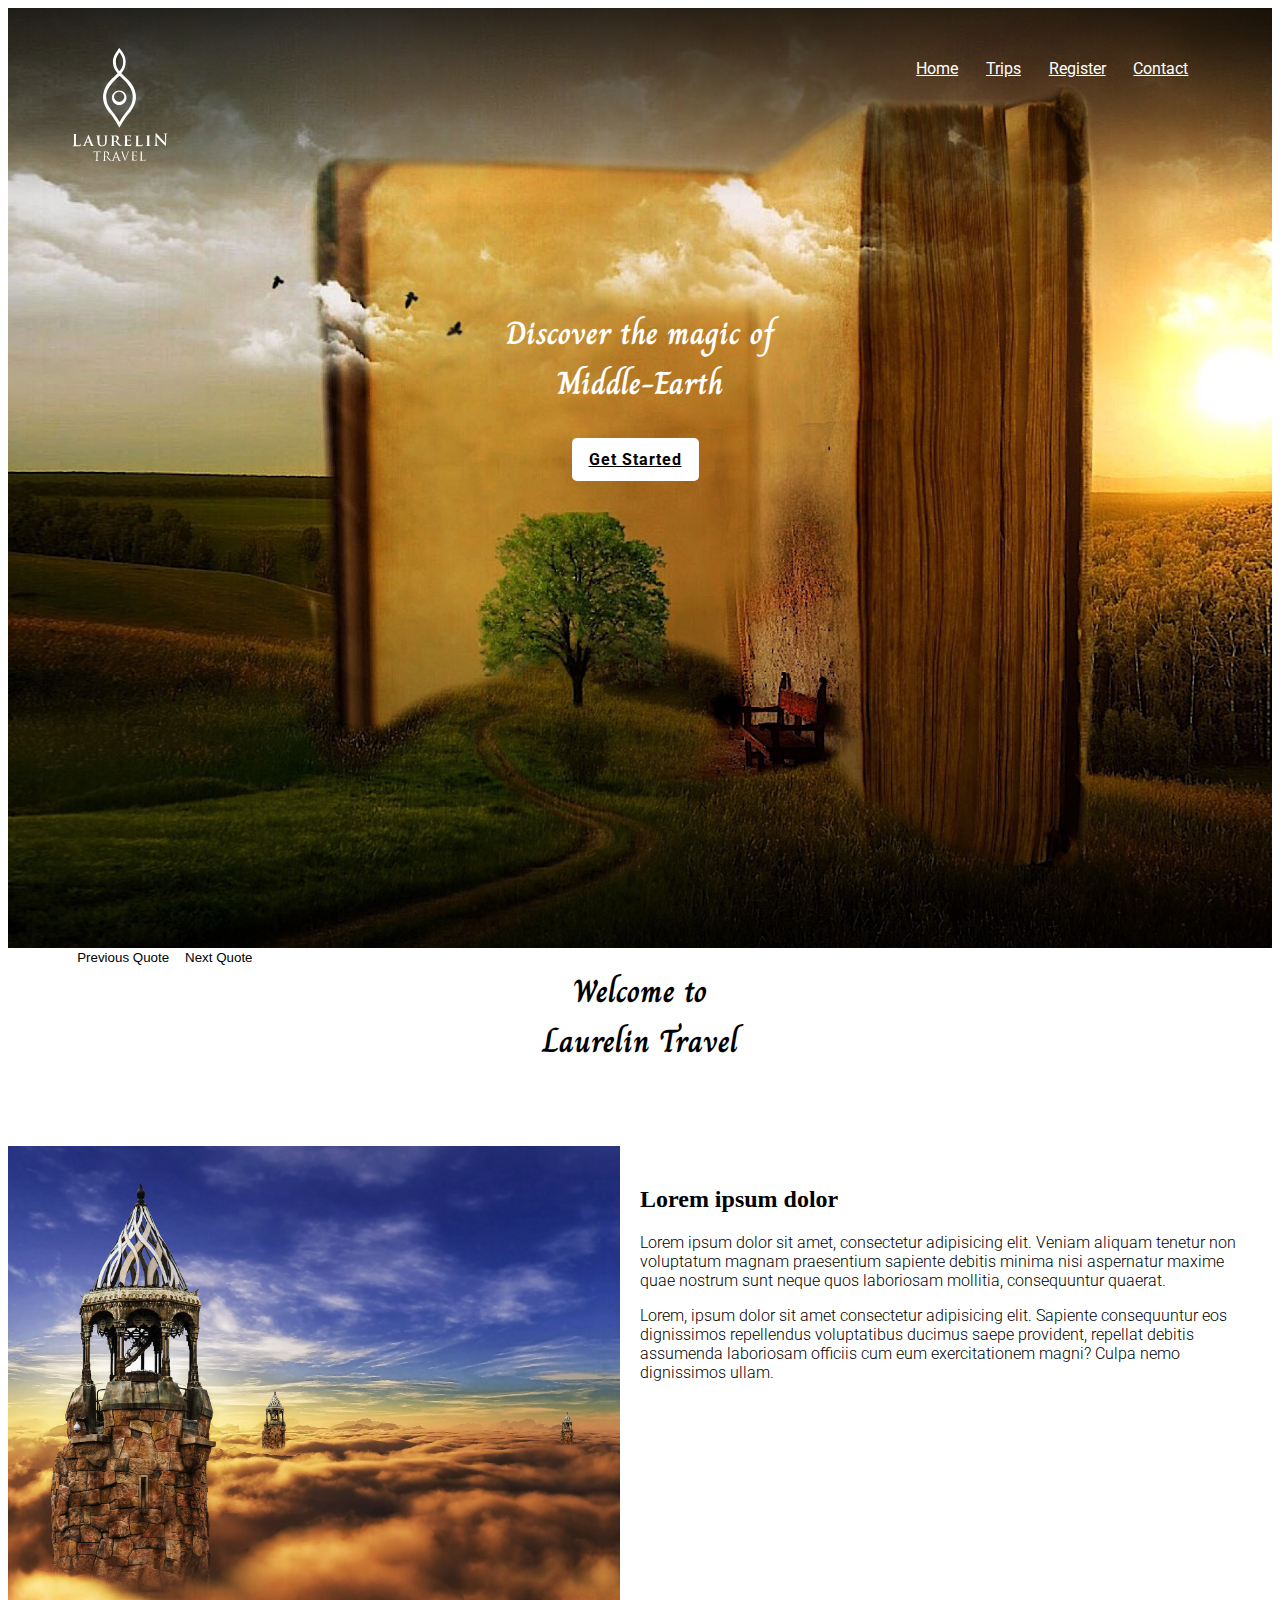
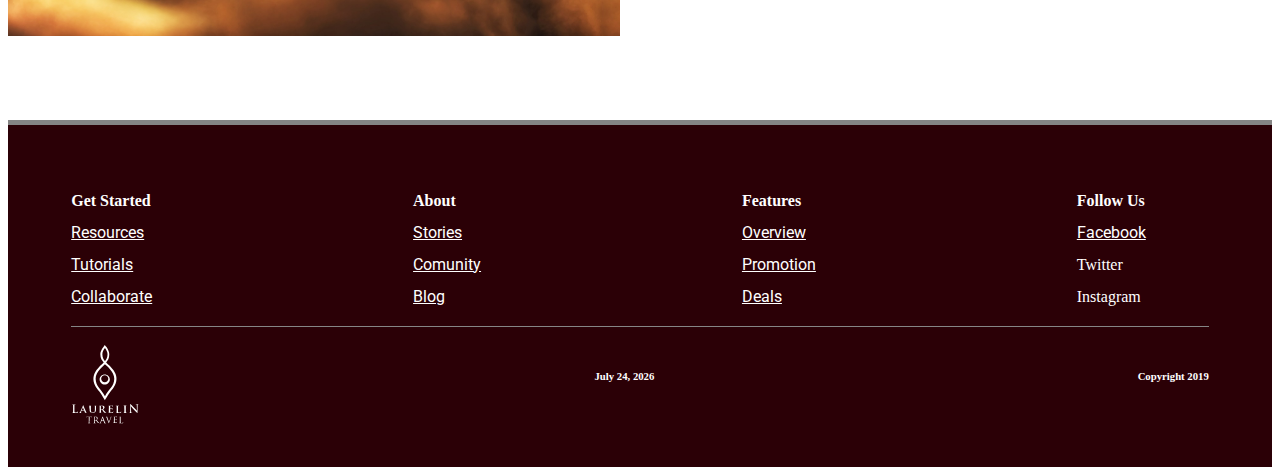
<file: index.html>
<!doctype html>
<html lang="en">
  <head>
    <!-- Required meta tags -->
    <meta charset="utf-8">
    <meta name="viewport" content="width=device-width, initial-scale=1, shrink-to-fit=no">

    <!-- Bootstrap CSS -->
    <link rel="stylesheet" href="https://use.fontawesome.com/releases/v5.6.3/css/all.css" integrity="sha384-UHRtZLI+pbxtHCWp1t77Bi1L4ZtiqrqD80Kn4Z8NTSRyMA2Fd33n5dQ8lWUE00s/" crossorigin="anonymous">
    <link rel="stylesheet" href="https://stackpath.bootstrapcdn.com/bootstrap/4.2.1/css/bootstrap.min.css" integrity="sha384-GJzZqFGwb1QTTN6wy59ffF1BuGJpLSa9DkKMp0DgiMDm4iYMj70gZWKYbI706tWS" crossorigin="anonymous">
    <link href="https://fonts.googleapis.com/css?family=Roboto:300,400,700" rel="stylesheet">
    <link href="https://fonts.googleapis.com/css?family=Charm|Tangerine" rel="stylesheet">

    <link rel="stylesheet" href="./css/styles.css">
    <title>Laurelin Travel</title>
  </head>

  <body>      
    <header class="hero-home" id="test">
        <nav id="nav" class="wrapper">
            <div class="logo"><img src="img/svg/logo.svg" alt="Logo Laurelin Travel">
            </div>
            <ul class="desktop-links">
                <li><a href="index.html">Home</a></li>
                <li><a href="trips.html">Trips</a></li>
                <li><a href="register.html">Register</a></li>
                <li><a href="contact.html">Contact</a></li>                    
            </ul>          
            <button id="mobileMenuBtn" class="menu-button">
                    <!-- <img src="./assets/menu.svg" alt="#"> -->
                    <svg width="100px" height="68px" viewBox="0 0 100 68" version="1.1" xmlns="http://www.w3.org/2000/svg" xmlns:xlink="http://www.w3.org/1999/xlink">
                        <!-- Generator: Sketch 52.3 (67297) - http://www.bohemiancoding.com/sketch -->
                        <title>Group</title>
                        <desc>Created with Sketch.</desc>
                        <g id="Page-1" stroke="none" stroke-width="1" fill="none" fill-rule="evenodd">
                            <g id="Artboard" transform="translate(-81.000000, -48.000000)" fill="#FFFFFF" fill-rule="nonzero">
                                <g id="Group" transform="translate(81.000000, 48.000000)">
                                    <rect id="top-bar" x="0" y="0" width="100" height="8"></rect>
                                    <rect id="middle-bar" x="0" y="30" width="75" height="8"></rect>
                                    <rect id="bottom-bar" x="0" y="60" width="50" height="8"></rect>
                                </g>
                            </g>
                        </g>
                    </svg>
                </button>
                <div id="mobileLinks">
                    <ul class="mobileLinks">
                        <li><a href="index.html">Home</a></li>
                        <li><a href="trips.html">Trips</a></li>
                        <li><a href="register.html">Registration</a></li>
                        <li><a href="contact.html">Contact</a></li> 
                    </ul> 
                </div> 
        </nav>
          
        <div class="hero-content wrapper">
            <div class="center">
                <h1>Discover the magic of<br><span>Middle-Earth</span></h1>
                
                <a href="#" class="primary-button">Get Started</a>
                
            </div>
        </div>

    </header>
    
    <div class="btn-container wrapper">
        <button class="btn" id="btn-back">Previous Quote</button>
        <button class="btn" id="btn-forward">Next Quote</button>
    </div> 
    <main>
         <h1 class="wrapper">Welcome to<br>
            Laurelin Travel</h1>
         <div class="container">
            <section class="wrapper img-container"><img src="./img/home-img-1.jpg"></section>
            <section class="wrapper txt-container">
                <h2>Lorem ipsum dolor</h2>
                <p>Lorem ipsum dolor sit amet, consectetur adipisicing elit. Veniam aliquam tenetur non voluptatum magnam praesentium sapiente debitis minima nisi aspernatur maxime quae nostrum sunt neque quos laboriosam mollitia, consequuntur quaerat. </p>
                <p>Lorem, ipsum dolor sit amet consectetur adipisicing elit. Sapiente consequuntur eos dignissimos repellendus voluptatibus ducimus saepe provident, repellat debitis assumenda laboriosam officiis cum eum exercitationem magni? Culpa nemo dignissimos ullam.</p>
            </section>
        </div>
    </main>

    <footer>
        <div class="wrapper">
            <div class="footer-container">
                <div class="footer-links">
                    <ul>
                        <li><strong>Get Started</strong></li>                     
                        <li><a href="#">Resources</a></li>
                        <li><a href="#">Tutorials</a></li>
                        <li><a href="#">Collaborate</a></li>
                    </ul>
                    <ul>
                        <li><strong>About</strong></li>                        
                        <li><a href="#">Stories</a></li>
                        <li><a href="#">Comunity</a></li>
                        <li><a href="#">Blog</a></li>
                    </ul>
                    <ul>
                        <li><strong>Features</strong></li>                        
                        <li><a href="#">Overview</a></li>
                        <li><a href="#">Promotion</a></li>
                        <li><a href="#">Deals</a></li>
                    </ul>
                    <ul>
                        <li><strong>Follow Us</strong>                        
                        </li>
                            <li><a href="#"><i class="fab fa-facebook fa-lg"></i>  Facebook</a></li>
                            <li><a href="#"></a><i class="fab fa-twitter-square fa-lg"></i>  Twitter</a></li>
                            <li><a href="#"></a><i class="fab fa-instagram fa-lg"></i>  Instagram</a></li>
                    </ul>
                </div> <!-- footer-links -->
            </div > <!-- closing footer-container -->        
        <hr>
            <div class="footer-container">        
                <div class="logo"><a href="index.html"><img src="./img/svg/logo.svg" alt="Logo"></a></div>
                <h6 id="todaysDate"></h6> <!--  display date function -->
                <h6>Copyright 2019</h6>
            </div>
        </div> <!--  closing wrapper -->
    </footer>

    <script src="./js/script.js"></script>   
  </body>
</html>
</file>
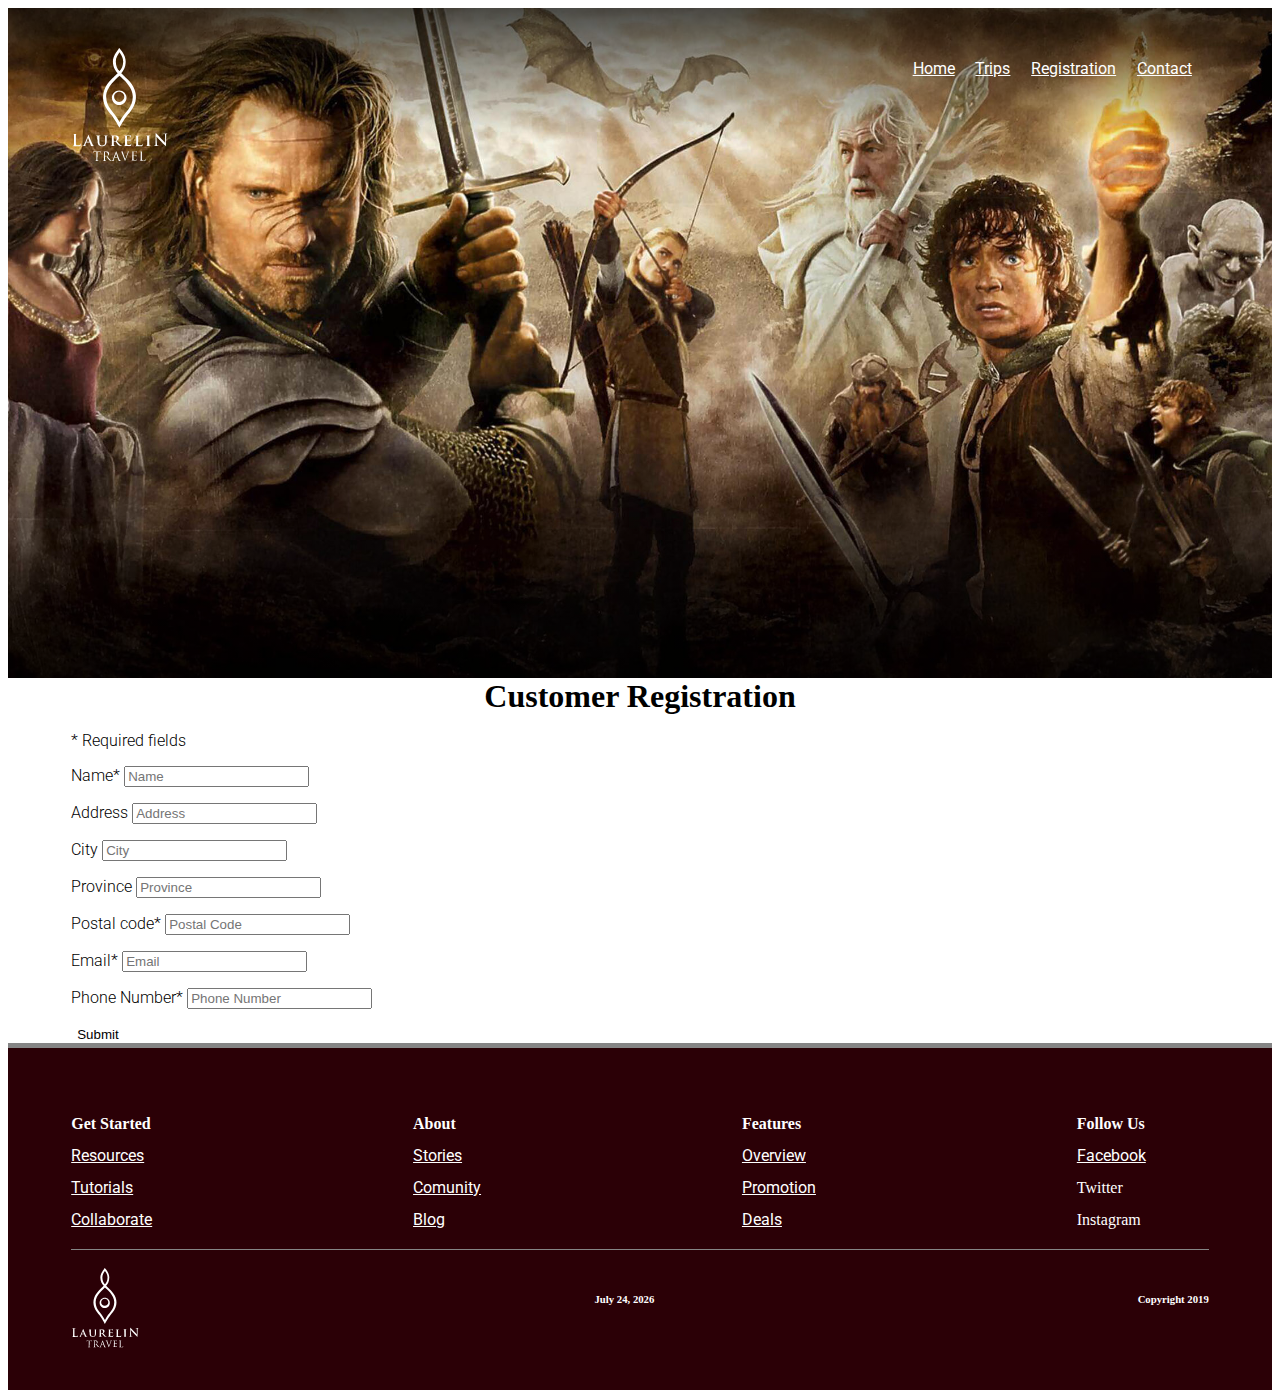
<file: register.html>
<!doctype html>
<html lang="en">
  <head>
    <!-- Required meta tags -->
    <meta charset="utf-8">
    <meta name="viewport" content="width=device-width, initial-scale=1, shrink-to-fit=no">

    <!-- Bootstrap CSS -->
    <!-- <link rel="stylesheet" href="https://use.fontawesome.com/releases/v5.6.3/css/all.css" integrity="sha384-UHRtZLI+pbxtHCWp1t77Bi1L4ZtiqrqD80Kn4Z8NTSRyMA2Fd33n5dQ8lWUE00s/" crossorigin="anonymous"> -->
    <!-- <link rel="stylesheet" href="https://stackpath.bootstrapcdn.com/bootstrap/4.2.1/css/bootstrap.min.css" integrity="sha384-GJzZqFGwb1QTTN6wy59ffF1BuGJpLSa9DkKMp0DgiMDm4iYMj70gZWKYbI706tWS" crossorigin="anonymous"> -->
    <link href="https://fonts.googleapis.com/css?family=Roboto:300,400,700" rel="stylesheet">
    <link href="https://fonts.googleapis.com/css?family=Roboto:300,400,700" rel="stylesheet">
    <link rel="stylesheet" href="./css/styles.css">
    <title>Laurelin Travel</title>
  </head>

  <body>      
    <header class="hero">
        <nav id="nav" class="wrapper">
            <div class="logo"><img src="img/svg/logo.svg" alt="Logo Laurelin Travel">
            </div>
            <ul class="desktop-links">
                <li><a href="index.html">Home</a></li>
                <li><a href="trips.html">Trips</a></li>
                <li><a href="register.html">Registration</a></li>
                <li><a href="contact.html">Contact</a></li> 
            </ul>          
            <button id="mobileMenuBtn" class="menu-button">
                <!-- <img src="./assets/menu.svg" alt="#"> -->
                <svg width="100px" height="68px" viewBox="0 0 100 68" version="1.1" xmlns="http://www.w3.org/2000/svg" xmlns:xlink="http://www.w3.org/1999/xlink">
                    <!-- Generator: Sketch 52.3 (67297) - http://www.bohemiancoding.com/sketch -->
                    <title>Group</title>
                    <desc>Created with Sketch.</desc>
                    <g id="Page-1" stroke="none" stroke-width="1" fill="none" fill-rule="evenodd">
                        <g id="Artboard" transform="translate(-81.000000, -48.000000)" fill="#FFFFFF" fill-rule="nonzero">
                            <g id="Group" transform="translate(81.000000, 48.000000)">
                                <rect id="top-bar" x="0" y="0" width="100" height="8"></rect>
                                <rect id="middle-bar" x="0" y="30" width="75" height="8"></rect>
                                <rect id="bottom-bar" x="0" y="60" width="50" height="8"></rect>
                            </g>
                        </g>
                    </g>
                </svg>
            </button>
            <div id="mobileLinks">
                <ul class="mobileLinks">
                        <li><a href="index.html">Home</a></li>
                        <li><a href="trips.html">Trips</a></li>
                        <li><a href="register.html">Registration</a></li>
                        <li><a href="contact.html">Contact</a></li> 
                </ul> 
            </div> 
        </nav>
          
        <!-- <div class="hero-content wrapper">
            <div class="center">
                <h1>Discover the magic of<br><span>Middle-Earth</span></h1>
                
                <a href="#" class="primary-button">Get Started</a>
                
            </div>
        </div> -->

    </header>
    
    <main>
         <h1 class="wrapper">Customer Registration</h1>

         <div class="wrapper">
            
            <form action="" name="form1">  
                <p>* Required fields</p>
                <p>
                    <label for="name">Name*</label>
                    <input type="text" name="name" id="name" placeholder="Name" required>
                    <p id="errorName" style="display:none">Please enter your name</p>
                </p>
                <p>
                    <label for="address">Address</label>
                    <input type="text" name="address" id="address" placeholder="Address">
                    <p id="errorAddess" style="display:none">Please enter your address</p>
                </p>
                <p>
                    <label for="city">City</label>
                    <input type="text" name="city" id="city" placeholder="City">
                    <p id="errorCity" style="display:none">Please enter your city</p>
                </p>
                <p>
                    <label for="province">Province</label>
                    <input type="text" name="province" id="province" placeholder="Province">
                    <p id="errorProvince" style="display:none">Please enter your city</p>
                </p>
                <p>
                    <label for="postalCode">Postal code*</label>
                    <input type="text" name="postalCode" id="postalCode" placeholder="Postal Code" required>
                    <p id="errorPostalCode" style="display:none">Please enter your Postal code</p>
                </p>
                <p>
                    <label for="email">Email*</label>
                    <input type="email" name="email" id="email" placeholder="Email" required>
                    <p id="errorEmail" style="display:none">Please enter your email address</p>
                </p>
                <p>
                    <label for="phone">Phone Number*</label>
                    <input type="tel" name="phone" id="phone" placeholder="Phone Number" required>
                    <p id="errorPhone" style="display:none">Please enter your phone number</p>
                </p>
                
                <button type="submit" name="submitButton" id="submitButton" value="Submit">Submit</button>
        
            </form>
    </main>

    <footer>
        <div class="wrapper">
            <div class="footer-container">
                <div class="footer-links">
                    <ul>
                        <li><strong>Get Started</strong></li>                     
                        <li><a href="#">Resources</a></li>
                        <li><a href="#">Tutorials</a></li>
                        <li><a href="#">Collaborate</a></li>
                    </ul>
                    <ul>
                        <li><strong>About</strong></li>                        
                        <li><a href="#">Stories</a></li>
                        <li><a href="#">Comunity</a></li>
                        <li><a href="#">Blog</a></li>
                    </ul>
                    <ul>
                        <li><strong>Features</strong></li>                        
                        <li><a href="#">Overview</a></li>
                        <li><a href="#">Promotion</a></li>
                        <li><a href="#">Deals</a></li>
                    </ul>
                    <ul>
                        <li><strong>Follow Us</strong>                        
                        </li>
                            <li><a href="#"><i class="fab fa-facebook fa-lg"></i>  Facebook</a></li>
                            <li><a href="#"></a><i class="fab fa-twitter-square fa-lg"></i>  Twitter</a></li>
                            <li><a href="#"></a><i class="fab fa-instagram fa-lg"></i>  Instagram</a></li>
                    </ul>
                </div> <!-- footer-links -->
            </div > <!-- closing footer-container -->        
        <hr>
            <div class="footer-container">        
                <div class="logo"><a href="index.html"><img src="./img/svg/logo.svg" alt="Logo"></a></div>
                <h6 id="todaysDate"></h6> <!--  display date function -->
                <h6>Copyright 2019</h6>
            </div>
        </div> <!--  closing wrapper -->
    </footer>

    <script src="./js/script-register.js"></script>   
  </body>
</html>
</file>
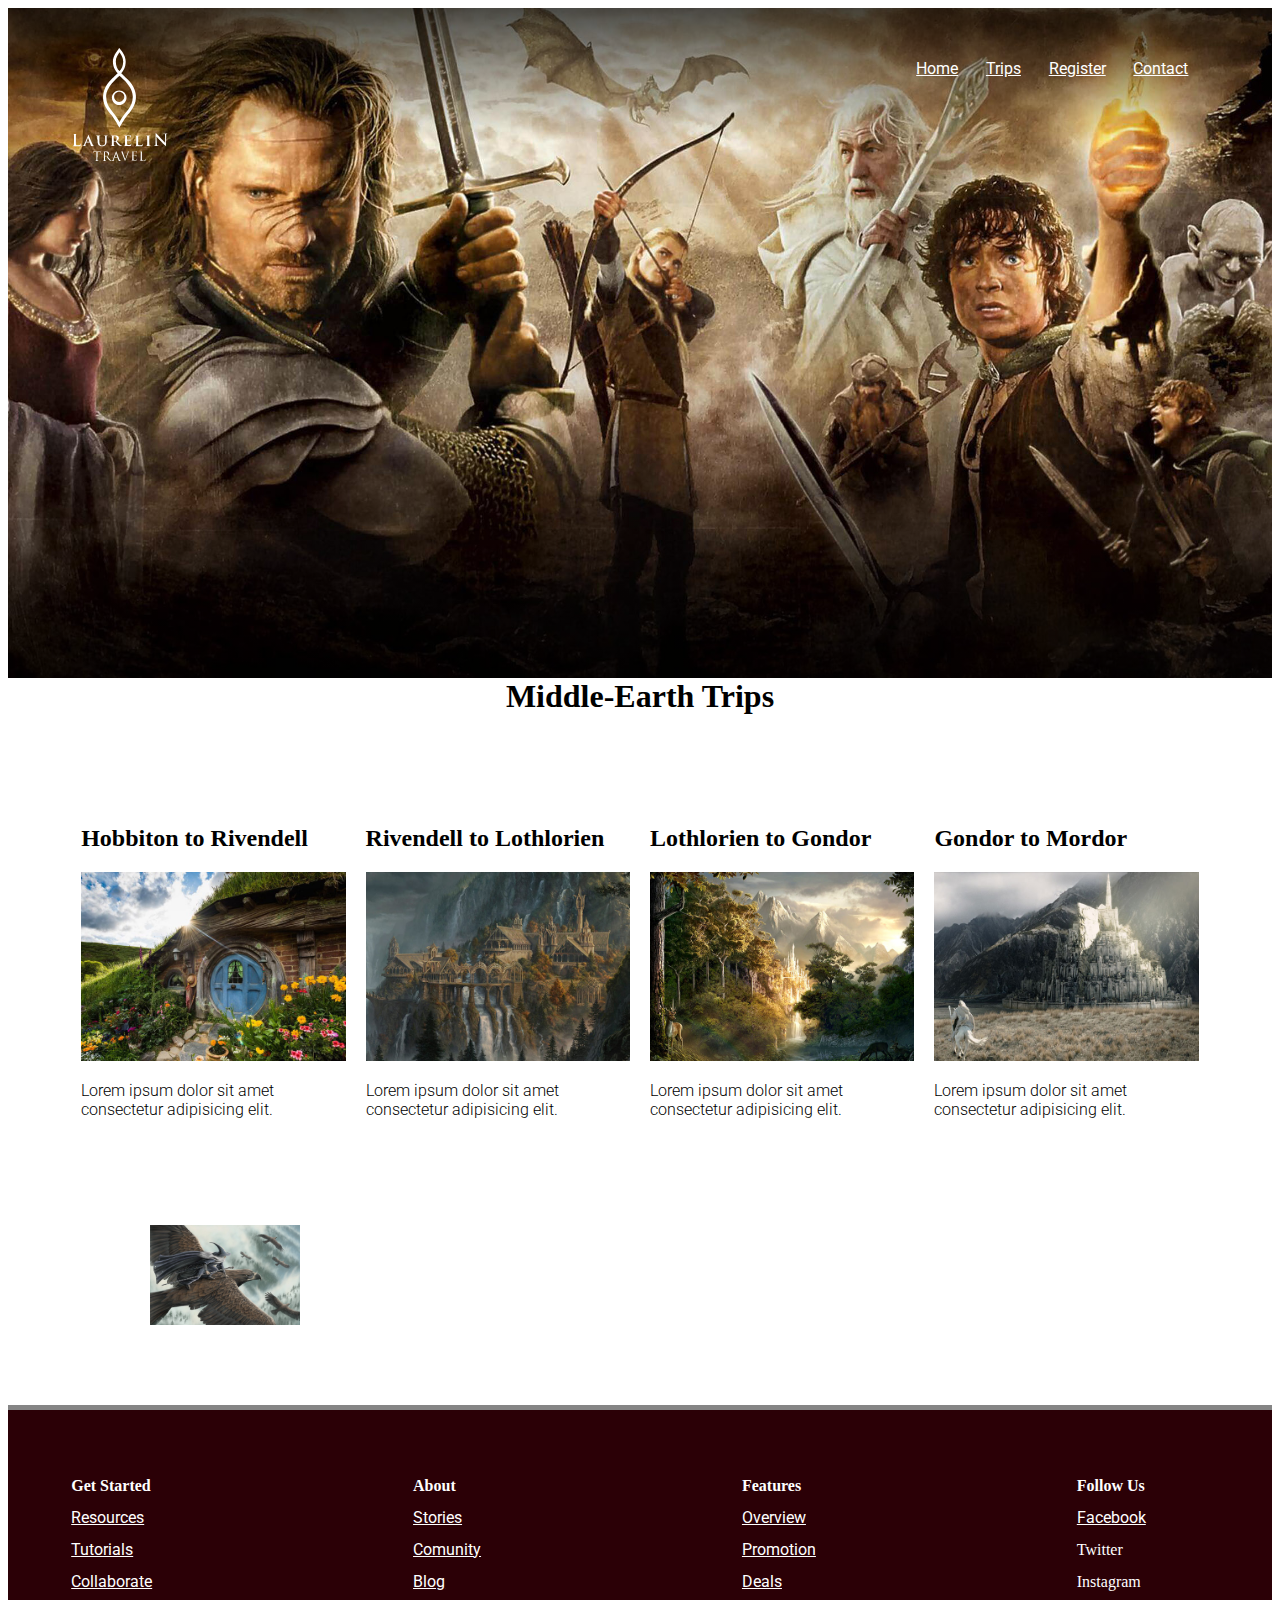
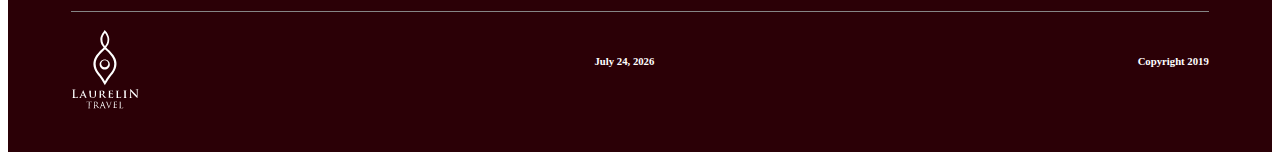
<file: trips.html>
<!doctype html>
<html lang="en">
  <head>
    <!-- Required meta tags -->
    <meta charset="utf-8">
    <meta name="viewport" content="width=device-width, initial-scale=1, shrink-to-fit=no">

    <!-- Bootstrap CSS -->
    <link rel="stylesheet" href="https://use.fontawesome.com/releases/v5.6.3/css/all.css" integrity="sha384-UHRtZLI+pbxtHCWp1t77Bi1L4ZtiqrqD80Kn4Z8NTSRyMA2Fd33n5dQ8lWUE00s/" crossorigin="anonymous">
    <link rel="stylesheet" href="https://stackpath.bootstrapcdn.com/bootstrap/4.2.1/css/bootstrap.min.css" integrity="sha384-GJzZqFGwb1QTTN6wy59ffF1BuGJpLSa9DkKMp0DgiMDm4iYMj70gZWKYbI706tWS" crossorigin="anonymous">
    <link href="https://fonts.googleapis.com/css?family=Roboto:300,400,700" rel="stylesheet">
    <link href="https://fonts.googleapis.com/css?family=Roboto:300,400,700" rel="stylesheet">
    <link rel="stylesheet" href="./css/styles.css">
    <title>Laurelin Travel</title>
  </head>

  <body>      
    <header class="hero">
        <nav id="nav" class="wrapper">
            <div class="logo"><img src="img/svg/logo.svg" alt="Logo Laurelin Travel">
            </div>
            <ul class="desktop-links">
                <li><a href="index.html">Home</a></li>
                <li><a href="trips.html">Trips</a></li>
                <li><a href="register.html">Register</a></li>
                <li><a href="contact.html">Contact</a></li> 
            </ul>          
            <button class="menu-button">
                <!-- <img src="./assets/menu.svg" alt="#"> -->
                <svg width="100px" height="68px" viewBox="0 0 100 68" version="1.1" xmlns="http://www.w3.org/2000/svg" xmlns:xlink="http://www.w3.org/1999/xlink">
                    <!-- Generator: Sketch 52.3 (67297) - http://www.bohemiancoding.com/sketch -->
                    <title>Group</title>
                    <desc>Created with Sketch.</desc>
                    <g id="Page-1" stroke="none" stroke-width="1" fill="none" fill-rule="evenodd">
                        <g id="Artboard" transform="translate(-81.000000, -48.000000)" fill="#FFFFFF" fill-rule="nonzero">
                            <g id="Group" transform="translate(81.000000, 48.000000)">
                                <rect id="top-bar" x="0" y="0" width="100" height="8"></rect>
                                <rect id="middle-bar" x="0" y="30" width="75" height="8"></rect>
                                <rect id="bottom-bar" x="0" y="60" width="50" height="8"></rect>
                            </g>
                        </g>
                    </g>
                </svg>
            </button>  
        </nav>
          
        <!-- <div class="hero-content wrapper">
            <div class="center">
                <h1>Discover the magic of<br><span>Middle-Earth</span></h1>
                
                <a href="#" class="primary-button">Get Started</a>
                
            </div>
        </div> -->

    </header>
    
    <main>
         <h1 class="wrapper">Middle-Earth Trips</h1>

         <div class="wrapper trip-container">
            <section class="trip-card" id="changeImg1">
                <h2>Hobbiton to Rivendell</h2>
                <div class="img-container">
                    <img id="trip1" src="./img/hobbiton.jpg" alt="Hobbiton">
                </div>
                <p>Lorem ipsum dolor sit amet consectetur adipisicing elit.</p>
            </section>

            <section class="trip-card" id="changeImg2">
                <h2>Rivendell to Lothlorien</h2>
                <div class="img-container">
                    <img id="trip2" src="./img/rivendell.jpg" alt="Bilbo Baggins Home">
                </div>
                <p>Lorem ipsum dolor sit amet consectetur adipisicing elit. </p>
            </section>

            <section class="trip-card" id="changeImg3">
                <h2>Lothlorien to Gondor</h2>
                <div class="img-container">
                    <img id="trip3" id="trip3" src="./img/lothlorien.jpg" alt="Bilbo Baggins Home">
                </div>
                <p>Lorem ipsum dolor sit amet consectetur adipisicing elit.</p>
            </section>

            <section class="trip-card" id="changeImg4">
                <h2>Gondor to Mordor</h2>
                <div class="img-container">
                    <img id="trip4" src="./img/gondor.jpg" alt="Bilbo Baggins Home">
                </div>
                <p>Lorem ipsum dolor sit amet consectetur adipisicing elit.</p>
            </section>

        </div>

        <div id="animation">
            <img id="gandalfsEagle" src="./img/gandalf-eagle.jpg">
        </div>

    </main>

    <footer>
        <div class="wrapper">
            <div class="footer-container">
                <div class="footer-links">
                    <ul>
                        <li><strong>Get Started</strong></li>                     
                        <li><a href="#">Resources</a></li>
                        <li><a href="#">Tutorials</a></li>
                        <li><a href="#">Collaborate</a></li>
                    </ul>
                    <ul>
                        <li><strong>About</strong></li>                        
                        <li><a href="#">Stories</a></li>
                        <li><a href="#">Comunity</a></li>
                        <li><a href="#">Blog</a></li>
                    </ul>
                    <ul>
                        <li><strong>Features</strong></li>                        
                        <li><a href="#">Overview</a></li>
                        <li><a href="#">Promotion</a></li>
                        <li><a href="#">Deals</a></li>
                    </ul>
                    <ul>
                        <li><strong>Follow Us</strong>                        
                        </li>
                            <li><a href="#"><i class="fab fa-facebook fa-lg"></i>  Facebook</a></li>
                            <li><a href="#"></a><i class="fab fa-twitter-square fa-lg"></i>  Twitter</a></li>
                            <li><a href="#"></a><i class="fab fa-instagram fa-lg"></i>  Instagram</a></li>
                    </ul>
                </div> <!-- footer-links -->
            </div > <!-- closing footer-container -->        
        <hr>
            <div class="footer-container">        
                <div class="logo"><a href="index.html"><img src="./img/svg/logo.svg" alt="Logo"></a></div>
                <h6 id="todaysDate"></h6> <!--  display date function -->
                <h6>Copyright 2019</h6>
            </div>
        </div> <!--  closing wrapper -->
    </footer>

    <script src="./js/script-trips.js"></script>   
  </body>
</html>
</file>
<file: css/styles.css>
/****************************
General section
*****************************/
.wrapper {
    max-width: 1500px;
    width: 90%;
    margin: 0 auto;
}

p, a {
    font-family: "Roboto", sans-serif;
}
h1 {
    font-weight: 700;
    font-family: 'Charm', cursive;
    margin: 30px auto;
    text-align: center;
}
p {
    font-weight: 300;
}
button {
    border: none;
    background: none;
}
.primary-button {
    background: white;
    padding: 10px 15px;
    border-radius: 5px;
    border: 2px solid white;
    color: black;
    font-weight: 700;    
    margin-right: 10px;
    letter-spacing: 1px;
}
.secondary-button {    
    padding: 10px 15px;
    border-radius: 5px;
    border: 2px solid white;
    font-weight: 700;
    text-decoration: none;
    letter-spacing: 1px;
}
#mobileLinks {
    display: none;
}

/****************************
Hero section
*****************************/
#test {
    background-image: 
        linear-gradient(
            rgba(0,0,0,0.7) 0%,
            rgba(0,0,0,0.0) 20%,
            rgba(0,0,0,0.0) 60%,
            rgba(0,0,0,0.7) 100%
    ),
        url("../img/hero-img-1.jpg");
    background-size: cover;
    background-position: 50% 60%;
    height: 100vh;
    display: flex;
    flex-direction: column;
    justify-content: flex-start;
    padding-bottom: 40px;    
}

.hero {
    background-image: 
        linear-gradient(
            rgba(0,0,0,0.7) 0%,
            rgba(0,0,0,0.0) 20%,
            rgba(0,0,0,0.0) 60%,
            rgba(0,0,0,0.7) 100%
    ),
        url("../img/hero-img-3.jpg");
    background-size: cover;
    background-position: 50% 30%;
    height: 70vh;
    display: flex;
    flex-direction: column;
    justify-content: flex-start;
    padding-bottom: 40px;    
}

nav {
    width: 100%;
    height: 100px;
    color: white;
    display: flex;
    justify-content: space-between;
    padding: 10px 1.25rem;
    align-items: center;
}
.logo {
    width: 40px;
    height: 40px;
}
nav ul {
    margin: 0;
    padding: 0;
    display: flex;
    width: 300px;
    justify-content: space-around;    
}
li {
    list-style: none;   
    /* border-right: 1px solid white;  */
    padding-right: 13px;
}
nav a {
    color: white;
}
.hero-content {
    margin: 0 auto;
    color: white;
    /* max-width: 900px; */
    /* width: 90%; */
}
.center {
    margin-top: 150px;
    display: flex;
    flex-direction: column;
    justify-content: flex-end;
    align-items: center;
}
.center span{
    font-family: ;
    margin-top: 10px;
}
.menu-button {
    display: none;
}
.menu-button img {
    width: 20px;;
}
.menu-button svg {
    height: 20px;
    width: 20px;    
}
.menu-button:hover {
    cursor: pointer;
}
.menu-button #bottom-bar,
.menu-button #middle-bar {
    transition: 0.2s;
    transform-origin: 50% 50%;
}
.menu-button:hover #middle-bar {
    width: 100px;
    transform: rotate(180deg);
} 
.menu-button:hover #bottom-bar {
    width: 100px;
} 

@media (max-width: 600px) {
    .menu-button {
        display: block;
    }
    .desktop-links {
        display: none;
    }
}

/****************************
Main section
*****************************/
main .container {
    margin: 80px auto;
    display: flex;
    flex-direction: row;
}
main .img-container .txt-container {
    width: 50%;
}
.txt-container {
    padding: 20px;
}
.img-container img {
    width: 100%;
}

/****************************
Trips
*****************************/
#animation {
    position: relative;
    height: 100px;
    margin-bottom: 80px;
}
#gandalfsEagle {
    height: 100px;
    position: absolute;
    left: 0;

}
.trip-container {
    margin-top: 80px;
    margin-bottom: 80px;
    display: flex;
    flex-direction: row;
    justify-content: space-between;
}
.trip-card {
    width: 50%;
    padding: 10px;
}

/****************************
Footer section
*****************************/
footer {
    background: #2b0006;
    color: white;
    /* height: 400px;  */
    padding: 50px 0;
    border-top: 5px solid #858585;
}
footer li {
    line-height: 2;
}
footer a {
    color: white;
}
footer a:hover {
    color: white;
}

.footer-container {
    display: flex;
    justify-content: space-between;
    padding: 10px 0; 
    margin: 0;   
}
.footer-container img {
    width: 70px;
}
.footer-links {
    display: flex;
    justify-content: space-between;
    padding: 0;
    width: 100%;
    margin-right: 50px;
}
.footer-links ul {
    margin: 0px;
    padding: 0;
    text-align: left;
}
footer hr {
    border: 0;
    border-top: 1px solid #858585;
    margin-top: 3px;
}

@media (max-width: 900px) {
    .footer-container {
        flex-direction: column;
        justify-content: space-between;
    }
    .footer-links {
        width: 100%;
        margin-bottom: 30px;
    }
    .subscribe-container {
        width: 100%;
        margin: 0 auto;
        padding-bottom: 15px;
    }
    .subscribe-container .primary-button {
        margin: 20px 0;
        /* padding: 0; */
    }
    .subscribe-container input[type=text] {
        margin: 0px;        
    }
    footer .logo {
        margin: 20px;
    } 
    .footer-container .logo, h6 {
        margin: 10px auto;        
    }
    .subscribe-container {
        margin: 0;
        padding: 0;
    }
}

@media (max-width: 600px) {
    .footer-links {
        flex-direction: column;  
        margin: 20px auto;    
        align-items: center;  
    }
    .footer-container li {
        text-align: center;
    }
    .footer-container ul {
        padding: 10px;
    }

}
</file>
